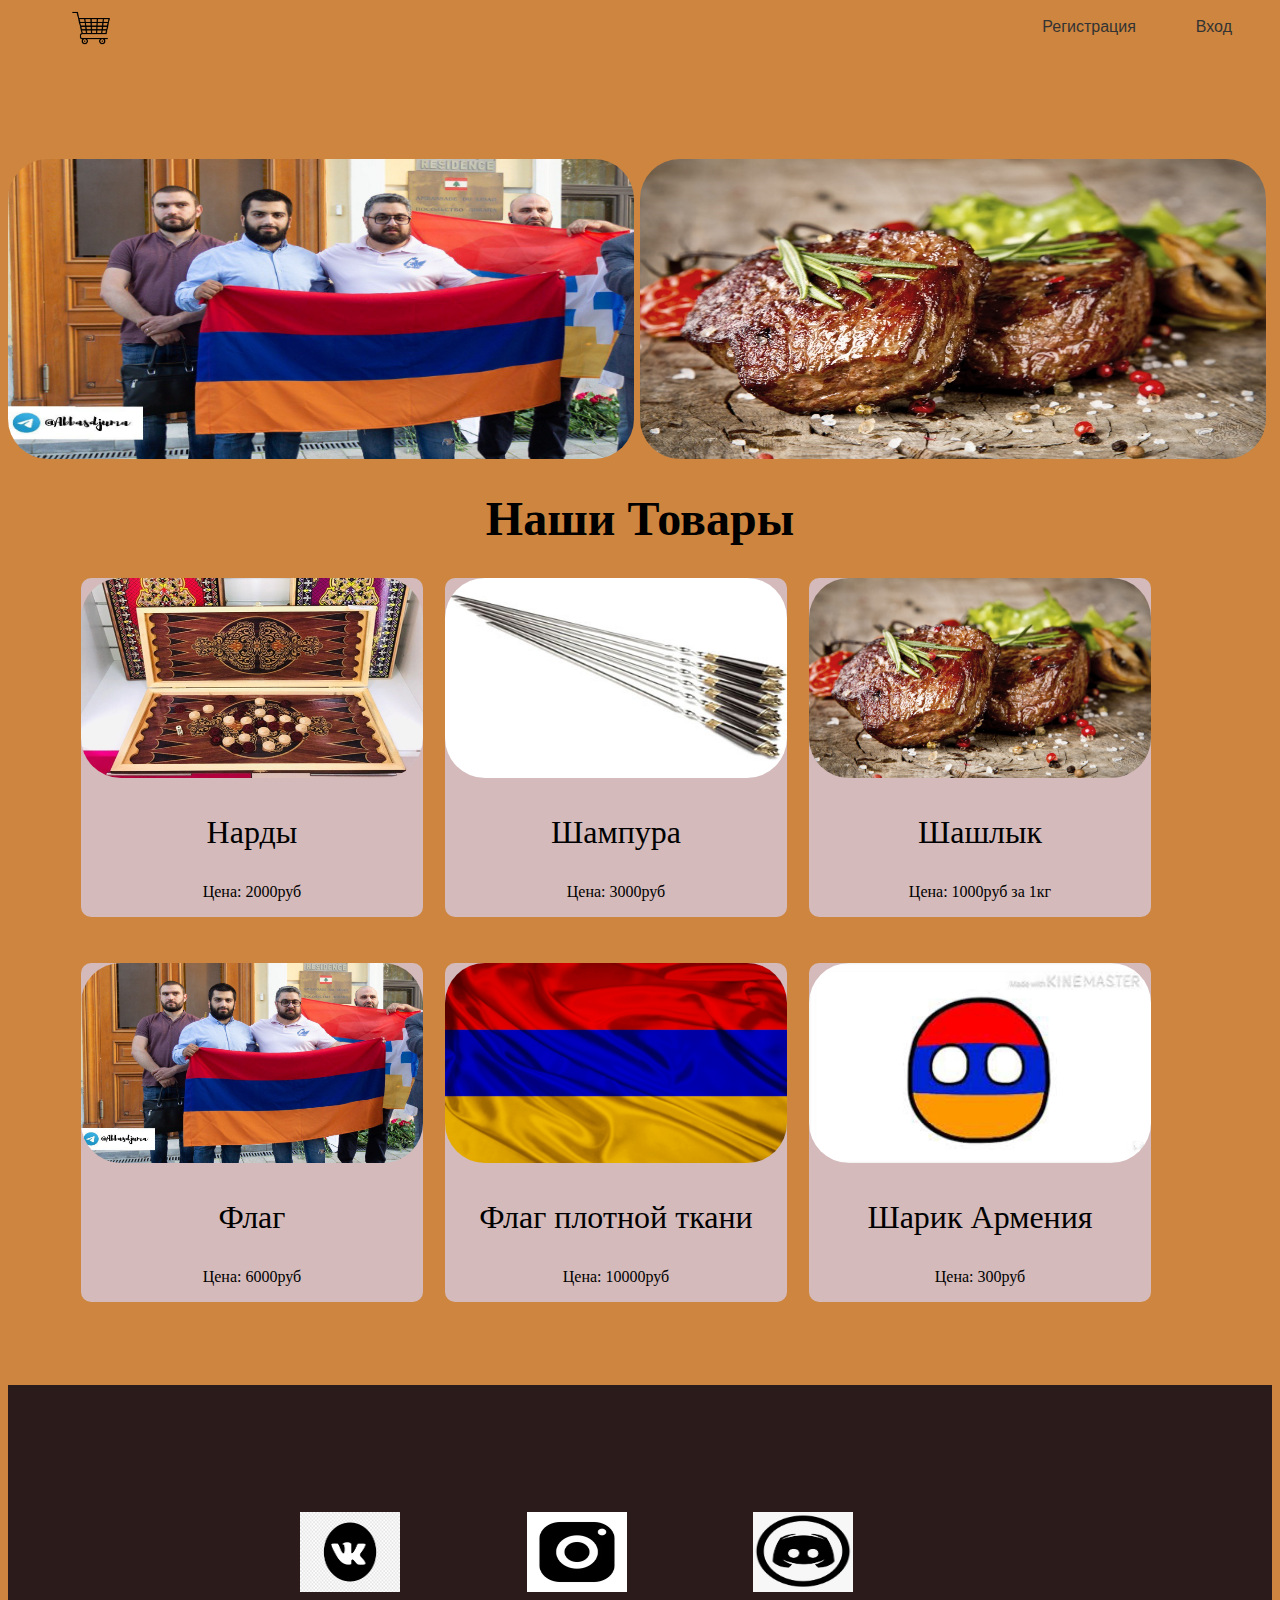
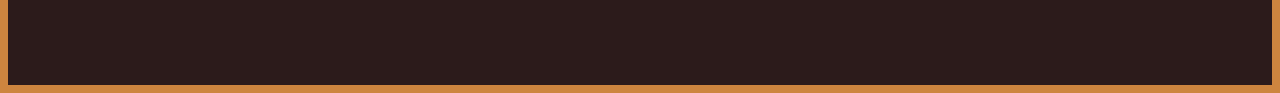
<file: src/index.html>
<!DOCTYPE html>
<html lang="en">
<head>
    <meta charset="UTF-8">
    <meta name="viewport" content="width=device-width, initial-scale=1.0">
    <title> Магазин "Всё для армян"</title>
    <link rel="stylesheet" href="css\index.css"/>
</head>
<body>
    <nav>
        <div class="basket">
            <a href="corz\corzina.html"><img src="img/basket.png" class="basket-img"></a>
        </div>
        <ul class="menu">
            <li class="menu-h"><a href="iogin\login.html">Вход</a></li>
            <li class="menu-h"><a href="registr\registr.html">Регистрация</a></li>
        </ul>
    </nav>
    <div class="from">
        <div class="from-block"><a href="https://ru.wikipedia.org/wiki/Армяне"><img class="from-photo" src="img\armyne.jpg"></a></div>
        <div class="from-block"><a href="https://move2armenia.am/ru/kultura/s-chego-nachinaetsya-armeniya/"><img class="from-photo" src="img\barbecue.jpg"></a></div>
    </div>
    <h1>Наши Товары</h1>
    <div class="products">
        <div class="object">
            <img class="object-photo"src="img\photo_nard.jpg">
            <p class="products-name">Нарды</p>
            <p class="products-price">Цена: 2000руб</p>
        </div>
        <div class="object">
            <img class="object-photo"src="img\photo_shampurov.jpg">
            <p class="products-name">Шампура</p>
            <p class="products-price">Цена: 3000руб</p>
        </div>
        <div class="object">
            <img class="object-photo"src="img\barbecue.jpg">
            <p class="products-name">Шашлык</p>
            <p class="products-price">Цена: 1000руб за 1кг</p>
        </div>
        <div class="object">
            <img class="object-photo"src="img\armyne.jpg">
            <p class="products-name">Флаг</p>
            <p class="products-price">Цена: 6000руб</p>
        </div>
        <div class="object">
            <img class="object-photo"src="img\flag.jpg">
            <p class="products-name">Флаг плотной ткани</p>
            <p class="products-price">Цена: 10000руб</p>
        </div>
        <div class="object">
            <img class="object-photo"src="img\bol.jpg">
            <p class="products-name">Шарик Армения</p>
            <p class="products-price">Цена: 300руб</p>
        </div>
    </div>
    <footer>
        <img src="img\vk.png" class="footer-photo">
        <img src="img\inst.webp" class="footer-photo">
        <img src="img\dis.png" class="footer-photo">
    </footer>
</body>
</html>
</file>
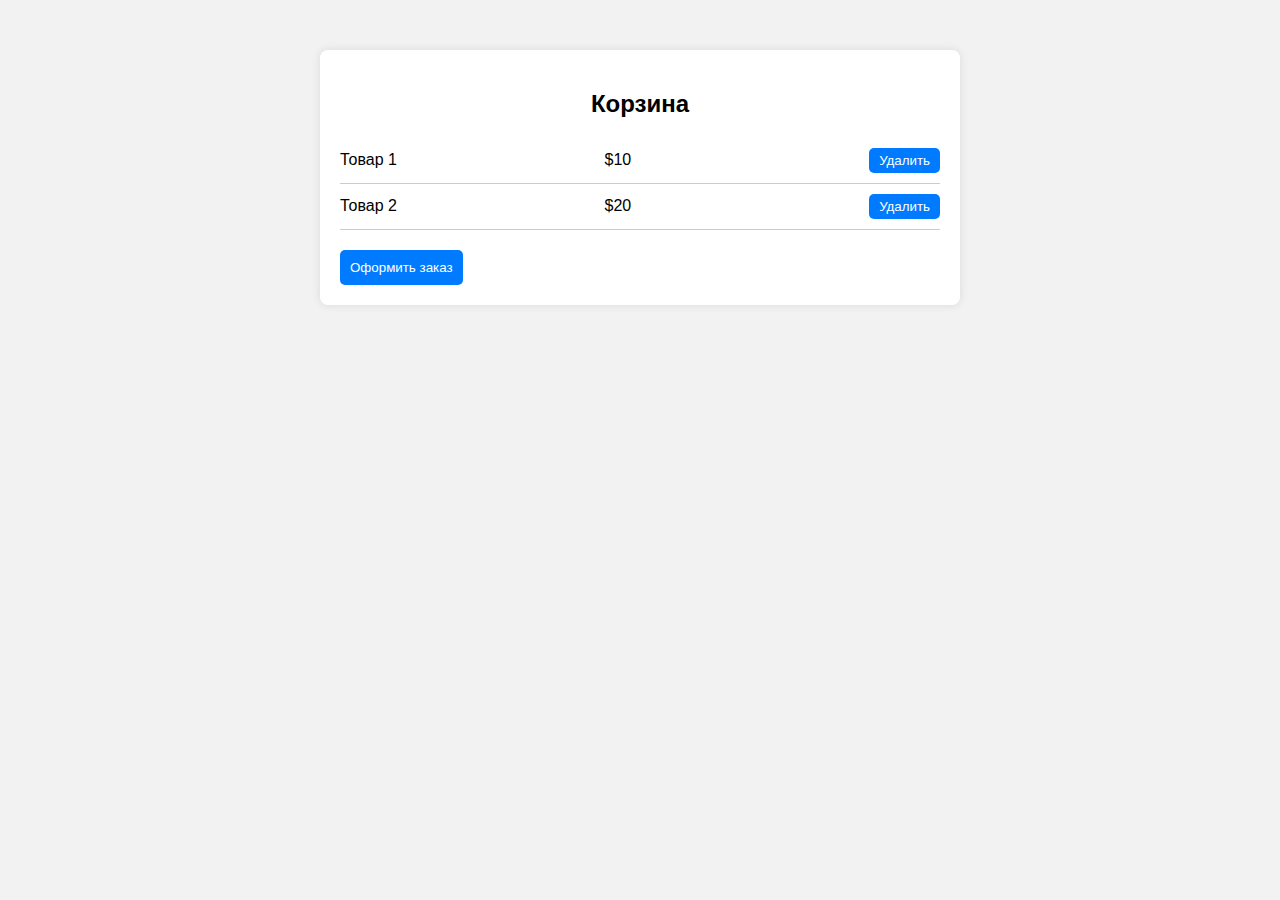
<file: src/corz/corzina.html>
<!DOCTYPE html>
<html lang="en">
<head>
    <meta charset="UTF-8">
    <meta name="viewport" content="width=device-width, initial-scale=1.0">
    <title>Корзина</title>
    <link rel="stylesheet" href="cart_styles.css">
</head>
<body>
    <div class="container">
        <h2>Корзина</h2>
        <div class="cart-items">
            <div class="cart-item">
                <span class="item-name">Товар 1</span>
                <span class="item-price">$10</span>
                <button class="remove-item">Удалить</button>
            </div>
            <div class="cart-item">
                <span class="item-name">Товар 2</span>
                <span class="item-price">$20</span>
                <button class="remove-item">Удалить</button>
            </div>
            <!-- Добавьте больше элементов корзины, если нужно -->
        </div>
        <button class="checkout-button">Оформить заказ</button>
    </div>
</body>
</html>
</file>
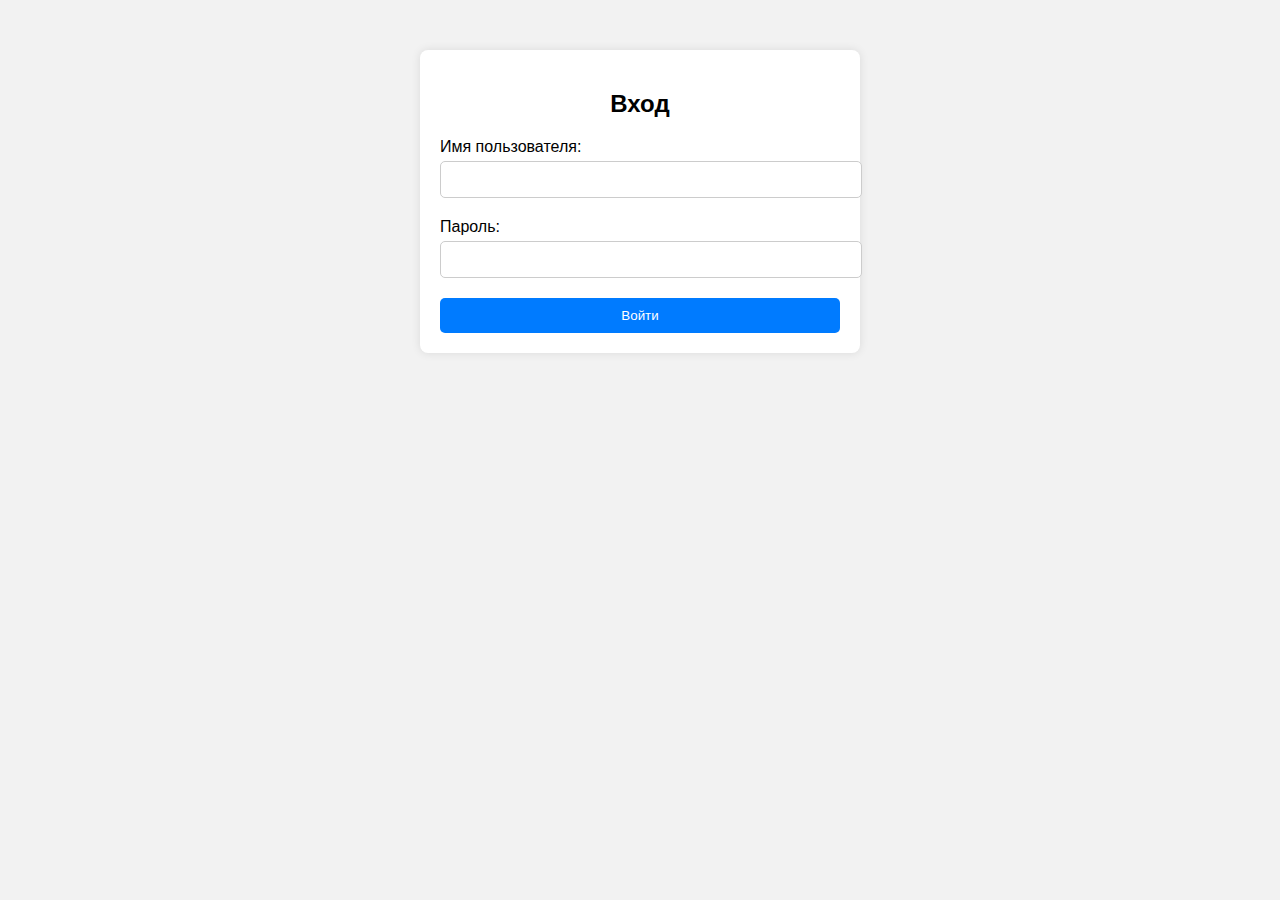
<file: src/iogin/login.html>
<!DOCTYPE html>
<html lang="en">
<head>
    <meta charset="UTF-8">
    <meta name="viewport" content="width=device-width, initial-scale=1.0">
    <title>Вход</title>
    <link rel="stylesheet" href="login_styles.css">
</head>
<body>
    <div class="container">
        <form action="#">
            <h2>Вход</h2>
            <div class="form-group">
                <label for="username">Имя пользователя:</label>
                <input type="text" id="username" name="username" required>
            </div>
            <div class="form-group">
                <label for="password">Пароль:</label>
                <input type="password" id="password" name="password" required>
            </div>
            <button type="submit">Войти</button>
        </form>
    </div>
</body>
</html>
</file>
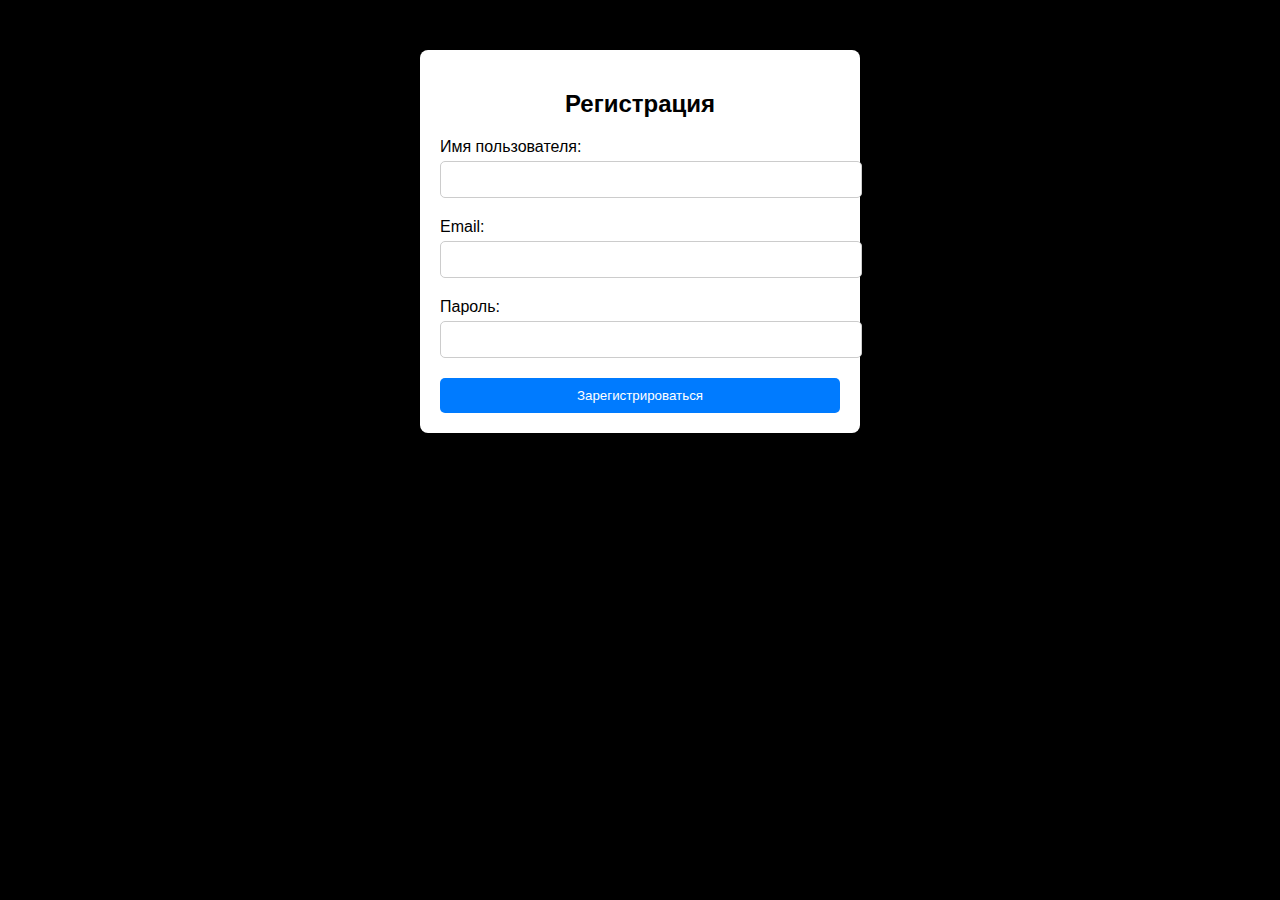
<file: src/registr/registr.html>
<!DOCTYPE html>
<html lang="en">
<head>
    <meta charset="UTF-8">
    <meta name="viewport" content="width=device-width, initial-scale=1.0">
    <title>Регистрация</title>
    <link rel="stylesheet" href="register.css">
</head>
<body>
    <div class="container">
        <form action="#">
            <h2>Регистрация</h2>
            <div class="form-group">
                <label for="username">Имя пользователя:</label>
                <input type="text" id="username" name="username" required>
            </div>
            <div class="form-group">
                <label for="email">Email:</label>
                <input type="email" id="email" name="email" required>
            </div>
            <div class="form-group">
                <label for="password">Пароль:</label>
                <input type="password" id="password" name="password" required>
            </div>
            <button type="submit">Зарегистрироваться</button>
        </form>
    </div>
</body>
</html>
</file>
<file: src/corz/cart_styles.css>
body {
    font-family: Arial, sans-serif;
    background-color: #f2f2f2;
    margin: 0;
    padding: 0;
}

.container {
    max-width: 600px;
    margin: 50px auto;
    padding: 20px;
    background-color: #fff;
    border-radius: 8px;
    box-shadow: 0 0 10px rgba(0, 0, 0, 0.1);
}

h2 {
    text-align: center;
}

.cart-item {
    display: flex;
    justify-content: space-between;
    align-items: center;
    padding: 10px 0;
    border-bottom: 1px solid #ccc;
}

.item-name, .item-price {
    flex: 1;
}

.remove-item {
    padding: 5px 10px;
    background-color: #007bff;
    border: none;
    color: #fff;
    border-radius: 5px;
    cursor: pointer;
}

.remove-item:hover {
    background-color: #0056b3;
}

.checkout-button {
    display: block;
    margin-top: 20px;
    padding: 10px;
    background-color: #007bff;
    border: none;
    color: #fff;
    border-radius: 5px;
    cursor: pointer;
}

.checkout-button:hover {
    background-color: #0056b3;
}
</file>
<file: src/iogin/login_styles.css>
body {
    font-family: Arial, sans-serif;
    background-color: #f2f2f2;
    margin: 0;
    padding: 0;
}

.container {
    max-width: 400px;
    margin: 50px auto;
    padding: 20px;
    background-color: #fff;
    border-radius: 8px;
    box-shadow: 0 0 10px rgba(0, 0, 0, 0.1);
}

h2 {
    text-align: center;
}

.form-group {
    margin-bottom: 20px;
}

label {
    display: block;
    margin-bottom: 5px;
}

input[type="text"],
input[type="password"] {
    width: 100%;
    padding: 10px;
    border-radius: 5px;
    border: 1px solid #ccc;
}

button {
    width: 100%;
    padding: 10px;
    background-color: #007bff;
    border: none;
    color: #fff;
    border-radius: 5px;
    cursor: pointer;
}

button:hover {
    background-color: #0056b3;
}
</file>
<file: src/registr/register.css>
body {
    font-family: Arial, sans-serif;
    background-color: black;
    margin: 0;
    padding: 0;
}

.container {
    max-width: 400px;
    margin: 50px auto;
    padding: 20px;
    background-color: #fff;
    border-radius: 8px;
    box-shadow: 0 0 10px rgba(0, 0, 0, 0.1);
}

h2 {
    text-align: center;
}

.form-group {
    margin-bottom: 20px;
}

label {
    display: block;
    margin-bottom: 5px;
}

input[type="text"],
input[type="email"],
input[type="password"] {
    width: 100%;
    padding: 10px;
    border-radius: 5px;
    border: 1px solid #ccc;
}

button {
    width: 100%;
    padding: 10px;
    background-color: #007bff;
    border: none;
    color: #fff;
    border-radius: 5px;
    cursor: pointer;
}

button:hover {
    background-color: #0056b3;
}
</file>
